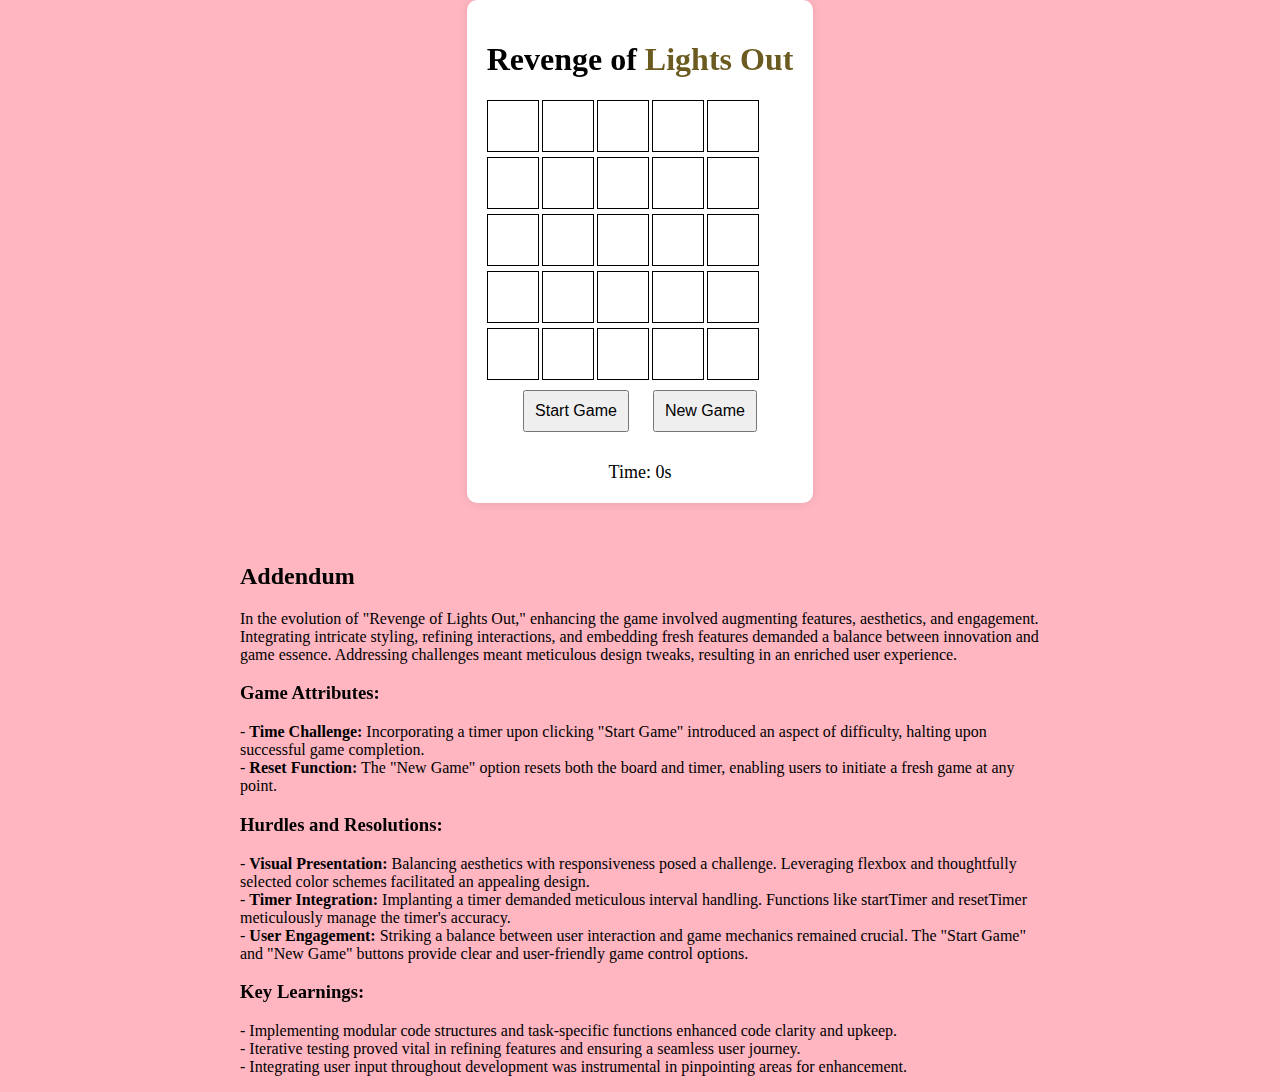
<file: ITC505/final/index.html>
<!DOCTYPE html>
<html lang="en">
<head>
    <meta charset="UTF-8">
    <meta name="viewport" content="width=device-width, initial-scale=1.0">
    <link rel="stylesheet" href="styles.css">
    <title>Revenge of Lights Out</title>
</head>
<body>
    <div id="container" class="container">
        <h1>Revenge of Lights Out</h1>
        <div id="board" class="board"></div>
        <button id="startBtn">Start Game</button>
        <button id="newGameBtn">New Game</button>
        <div id="timer">Time: 0s</div>
    </div>
    <script src="script.js"></script>

    <div id="addendum" class="addendum">
        <h2>Addendum</h2>
        <p>
            In the evolution of "Revenge of Lights Out," enhancing the game involved augmenting features, aesthetics, and engagement. Integrating intricate styling, refining interactions, and embedding fresh features demanded a balance between innovation and game essence. Addressing challenges meant meticulous design tweaks, resulting in an enriched user experience.
        </p>


        
        <h3>Game Attributes:</h3>
        <p>
            - <strong>Time Challenge:</strong> Incorporating a timer upon clicking "Start Game" introduced an aspect of difficulty, halting upon successful game completion.<br>
            - <strong>Reset Function:</strong> The "New Game" option resets both the board and timer, enabling users to initiate a fresh game at any point.
        </p>

        <h3>Hurdles and Resolutions:</h3>
        <p>
            - <strong>Visual Presentation:</strong> Balancing aesthetics with responsiveness posed a challenge. Leveraging flexbox and thoughtfully selected color schemes facilitated an appealing design.<br>
            - <strong>Timer Integration:</strong> Implanting a timer demanded meticulous interval handling. Functions like startTimer and resetTimer meticulously manage the timer's accuracy.<br>
            - <strong>User Engagement:</strong> Striking a balance between user interaction and game mechanics remained crucial. The "Start Game" and "New Game" buttons provide clear and user-friendly game control options.
        </p>
        <h3>Key Learnings:</h3>
        <p>
            - Implementing modular code structures and task-specific functions enhanced code clarity and upkeep.<br>
            - Iterative testing proved vital in refining features and ensuring a seamless user journey.<br>
            - Integrating user input throughout development was instrumental in pinpointing areas for enhancement.
        </p>
        
    </div>
</body>
</html>
</file>
<file: ITC505/final/styles.css>
body {
    background-color: #FFB6C1; /* Light pink background */
    margin: 0;
    display: flex;
    flex-direction: column;
    align-items: center;
    justify-content: center;
    min-height: 100vh;
}
/* CSS */
.square {
    width: 50px;
    height: 50px;
    background-color: white;
    display: inline-block;
    border: 1px solid black;
  }
  
  .is-off {
    background-color: black;
  }
  

.container {
    background-color: #fff;
    padding: 20px;
    border-radius: 10px;
    box-shadow: 0 0 10px rgba(0, 0, 0, 0.1);
    text-align: center;
    margin-bottom: 20px;
}

/* Update title color with mixed dark gold and black */
h1, h2, h3, h4, h5, h6 {
    background-image: linear-gradient(to right, black 50%, #6B5B20 50%);
    color: transparent;
    -webkit-background-clip: text;
    background-clip: text;
}

.board {
    display: grid;
    grid-template-columns: repeat(5, 50px);
    gap: 5px;
}

/* Adjust colors for squares */
.cell {
    width: 50px;
    height: 50px;
    border: 1px solid black;
    background-color: white;
    transition: background-color 0.3s ease; /* Adding transition effect */
}

/* Change colors on click */
.cell.lazer.clicked {
    background-color: #ff00ff; /* Lazer color */
}

.cell.gold.clicked {
    background-color: #ffd700; /* Gold color */
}

.cell.black.clicked {
    background-color: #000; /* Black color */
}

.is-off {
    background-color: black;
}

button {
    margin: 10px;
    padding: 10px;
    font-size: 16px;
    cursor: pointer;
}

#timer {
    margin-top: 20px;
    font-size: 18px;
}

.addendum {
    margin-top: 20px;
    text-align: left;
    max-width: 800px;
    margin-left: auto;
    margin-right: auto;
}
</file>
